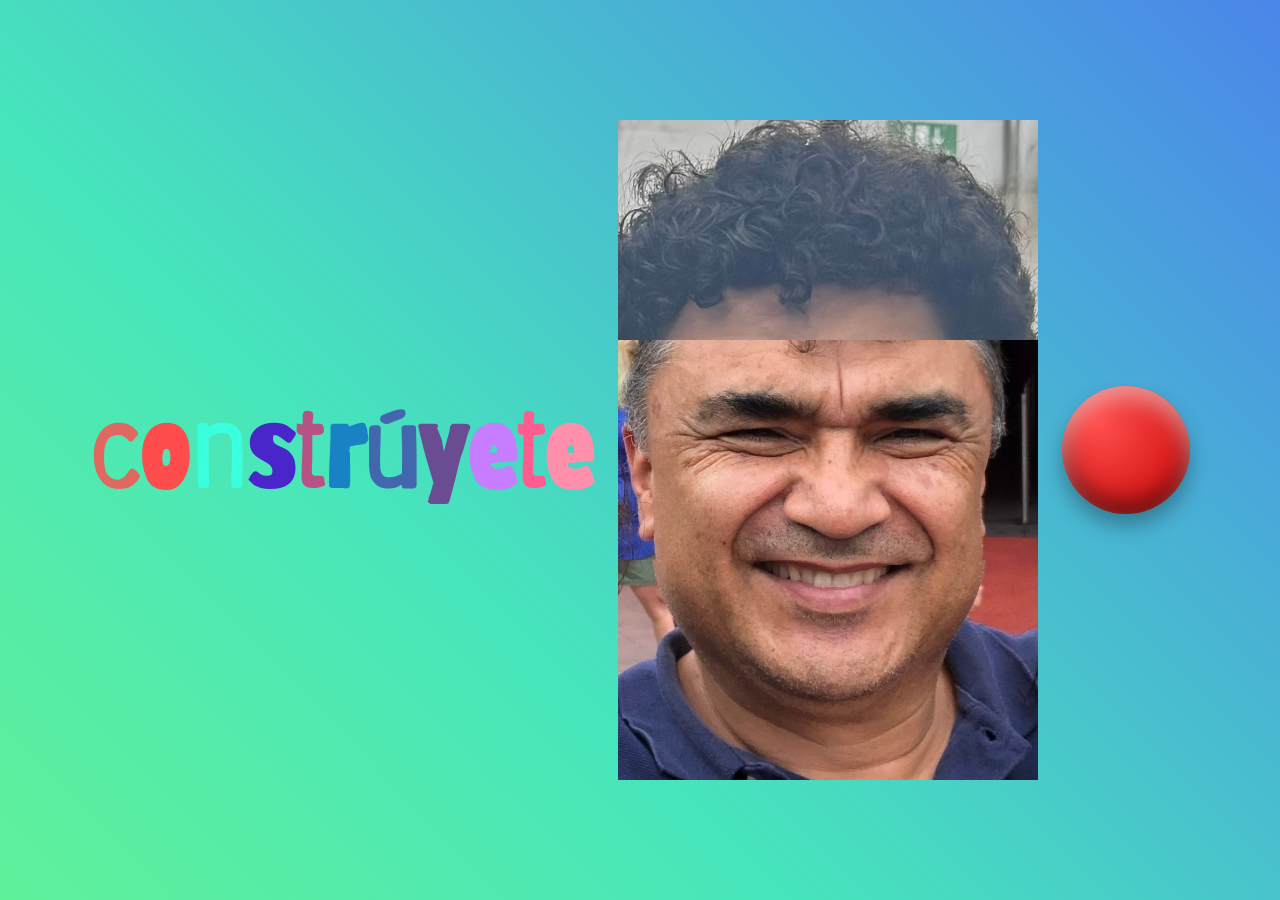
<file: generador.html>
<!DOCTYPE html>
<html lang="es">
  <head>
    <meta charset="UTF-8" />
    <meta name="viewport" content="width=device-width, initial-scale=1.0" />
    <title>..:: Collage ::..</title>

    <link rel="stylesheet" href="style2.css" />
    <script src="script2.js" defer></script>
  </head>

  <body>
    <div id="layout">
      <!-- IZQUIERDA: título -->
      <h1 id="tituloPagina">
  <span class="l1">c</span>
  <span class="l2">o</span>
  <span class="l3">n</span>
  <span class="l4">s</span>
  <span class="l5">t</span>
  <span class="l6">r</span>
  <span class="l7">ú</span>
  <span class="l8">y</span>
  <span class="l9">e</span>
  <span class="l10">t</span>
  <span class="l11">e</span>
</h1>

      <!-- CENTRO: personaje -->
      <div id="contenedorPersonaje">
        <img class="imagen" id="ojo" alt="ojo" />
        <img class="imagen" id="nariz" alt="nariz" />
        <img class="imagen" id="boca" alt="boca" />
      </div>

      <!-- DERECHA: botón rojo -->
      <button id="boton" aria-label="Mezclar"></button>
     <a id="linkSecreto" href="collage.html"></a>
      <audio id="musicaFondo" loop>
  <source src="assets/bienvenidos.mp3" type="audio/mpeg">
</audio>
    </div>
  </body>
</html>
</file>
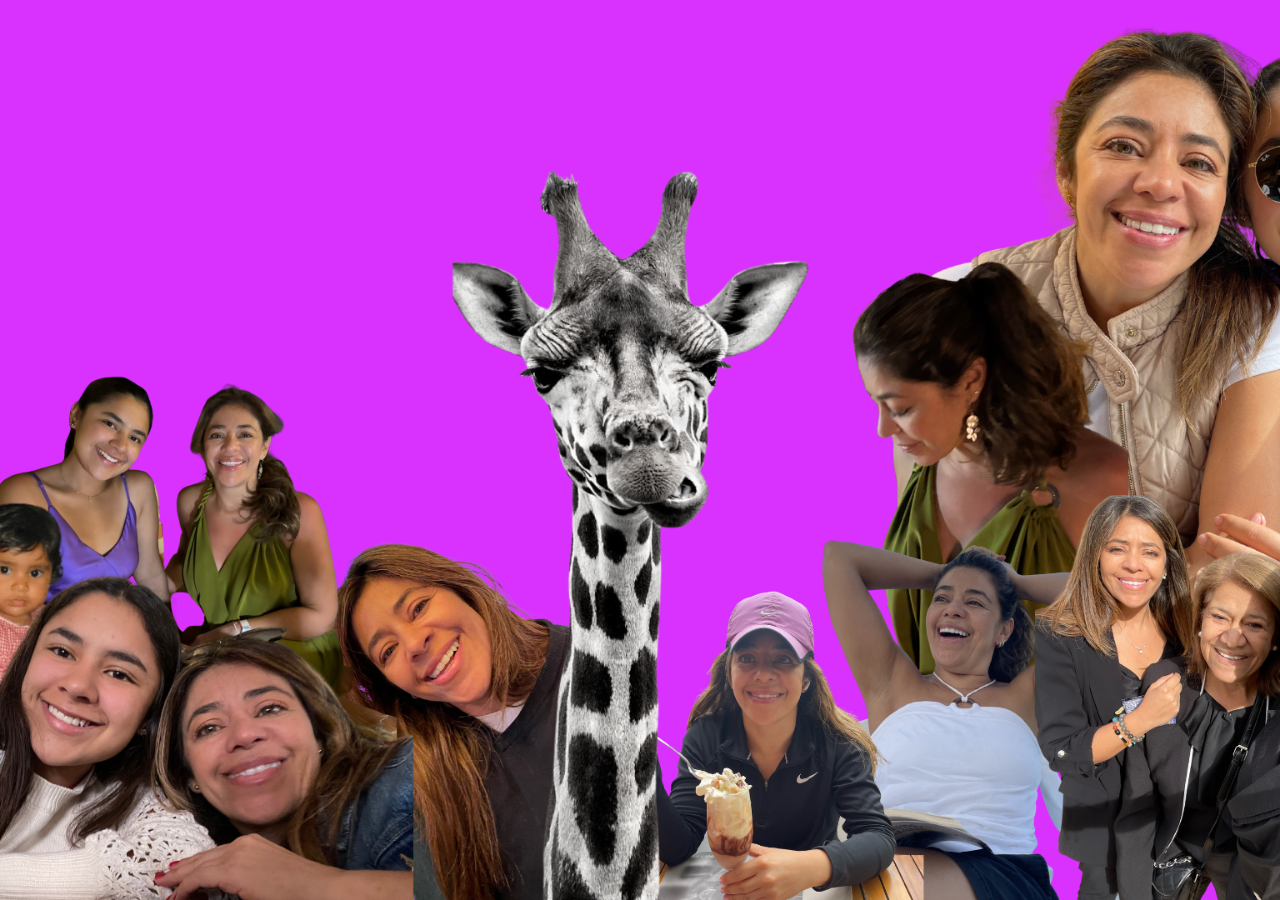
<file: mama.html>
<!DOCTYPE html>
<html lang="es">
<head>
<meta charset="UTF-8">
<meta name="viewport" content="width=device-width, initial-scale=1.0">
<title>Mamá</title>

<link rel="stylesheet" href="collages.css">

<link href="https://fonts.googleapis.com/css2?family=Waiting+for+the+Sunrise&display=swap" rel="stylesheet">

</head>

<body class="pagina-collage">

<main class="marco-collage">

<img src="assets/mama.png" alt="Collage de mamá" class="imagen-collage">

<div id="carta"></div>

</main>

<audio id="audioMama" loop>
<source src="assets/musicamama.MP3" type="audio/mpeg">
</audio>

<script>

const texto = `Querida mamá,

Hoy escribo esta carta con el corazón lleno de felicidad. Ser mujer creciendo contigo ha sido un camino lleno de empoderamiento, seguridad, perseverancia y amor. Gracias por enseñarme que la persona a la que más debo cuidar es a mí misma.

Crecer a tu lado ha sido aprender a no rendirme, a entender que siempre hay una fuerza dentro de mí que me permite seguir adelante. Tu ejemplo me ha mostrado lo que significa ser una mujer fuerte, disciplinada y valiente.

Gracias por tu generosidad infinita, por dar siempre amor sin esperar nada a cambio, por ser incondicional y por estar presente en cada momento de mi vida.

Me encanta que seas mi mamá.

Me enseñaste a luchar por lo que quiero, a confiar en mí y a caminar por la vida con amor y valentía.

Con todo mi amor,

Sara.`;

const destino = document.getElementById("carta");

let i = 0;

function escribir(){

if(i < texto.length){

destino.innerHTML = texto.substring(0,i+1) + "|";

i++;

setTimeout(escribir,40);

}

}

setTimeout(escribir,18000);


const audioMama = document.getElementById("audioMama");

function iniciarAudio(){

audioMama.play().catch(()=>{});

}

window.addEventListener("load", iniciarAudio);
document.addEventListener("click", iniciarAudio,{once:true});

</script>

</body>
</html>
</file>
<file: style2.css>
@import url("https://fonts.googleapis.com/css2?family=Barriecito&display=swap");

html { box-sizing: border-box; }
*, *::before, *::after { box-sizing: inherit; }

/* FONDO PSICODÉLICO */
body{
  margin:0;
  padding:0;

  background: linear-gradient(
    45deg,
    #ff5f6d,
    #7fff71,
    #47e5bc,
    #4c6ef5,
    #c77dff,
    #ff5f6d
  );

  background-size: 400% 400%;
  animation: fondoPsicodelico 12s ease infinite;

  font-family: sans-serif;
}

@keyframes fondoPsicodelico{
  0%{ background-position:0% 50%; }
  50%{ background-position:100% 50%; }
  100%{ background-position:0% 50%; }
}

/* LAYOUT 3 COLUMNAS */
#layout{
  min-height: 100vh;
  display:flex;
  align-items:center;
  justify-content:space-between;
  padding: 0 90px;
}

/* TITULO */
#tituloPagina{
  font-family:"Barriecito", system-ui;
  font-size:8vw;
  margin:0;
  display:flex;
}

#tituloPagina span{
  display:inline-block;
}

/* COLORES DEL TITULO */
.l1{color:#ff4c4fd2;}
.l2{color:#ff4c4c;}
.l3{color:#3affde;}
.l4{color:#4926c9;}
.l5{color:#b75286;}
.l6{color:#1982c4;}
.l7{color:#4267ac;}
.l8{color:#6a4c93;}
.l9{color:#c77dff;}
.l10{color:#ff5d8f;}
.l11{color:#ff8fab;}

/* COLLAGE */
#contenedorPersonaje{
  display:flex;
  flex-direction:column;
  align-items:center;
  gap:0;
}

/* IMAGENES */
.imagen{
  width: 420px;
  height: 220px;
  object-fit: cover;
  display: block;
  border: none;
  margin: 0;
  padding: 0;
}
#ojo{
  object-position: center 30%;
}
#nariz{
  object-position: center 35%;
}


#boca{
  object-position: center 85%;
}

/* BOTON ROJO */
#boton{
  width:10vw;
  height:10vw;
  border-radius:50%;
  border:none;
  cursor:pointer;

  background: radial-gradient(circle at 30% 30%, #ff4d4d, #c40000);

  box-shadow:
    inset 0 12px 22px rgba(255,255,255,0.5),
    inset 0 -12px 22px rgba(0,0,0,0.5),
    0 12px 20px rgba(0,0,0,0.3);

  transition: transform 0.1s ease, box-shadow 0.1s ease;
}

#boton:active{
  transform: translateY(10px);
  box-shadow: inset 0 5px 10px rgba(0,0,0,0.6);
}

#linkSecreto{
  display:none;
  position:absolute;
  bottom:60px;
  right:90px;
  font-family:"Barriecito", system-ui;
  font-size:4vw;
  color:#fc43fc;
  text-decoration:underline;
}
</file>
<file: collages.css>
html, body{
  margin:0;
  padding:0;
  width:100%;
  height:100%;
}

img{
  width:100vw;
  height:100vh;
  object-fit:cover;
  display:block;
}

html, body{
  margin:0;
  padding:0;
  width:100%;
  height:100%;
  overflow:hidden;
}

.pagina-collage{
  margin:0;
  width:100vw;
  height:100vh;
  overflow:hidden;
}

.marco-collage{
  position:relative;
  width:100vw;
  height:100vh;
  overflow:hidden;
}

.imagen-collage{
  width:100vw;
  height:100vh;
  object-fit:cover;
  display:block;
}

#carta{
  position:absolute;
  inset:0;
  box-sizing:border-box;
  padding:3vh 5vw;
  font-family:'Waiting for the Sunrise', cursive;
  font-size:clamp(18px, 1.9vw, 32px);
  line-height:1.15;
  letter-spacing:1px;
  color:white;
  text-shadow:0 0 8px rgba(0,0,0,0.65);
  white-space:pre-wrap;
  overflow:hidden;
}
</file>
